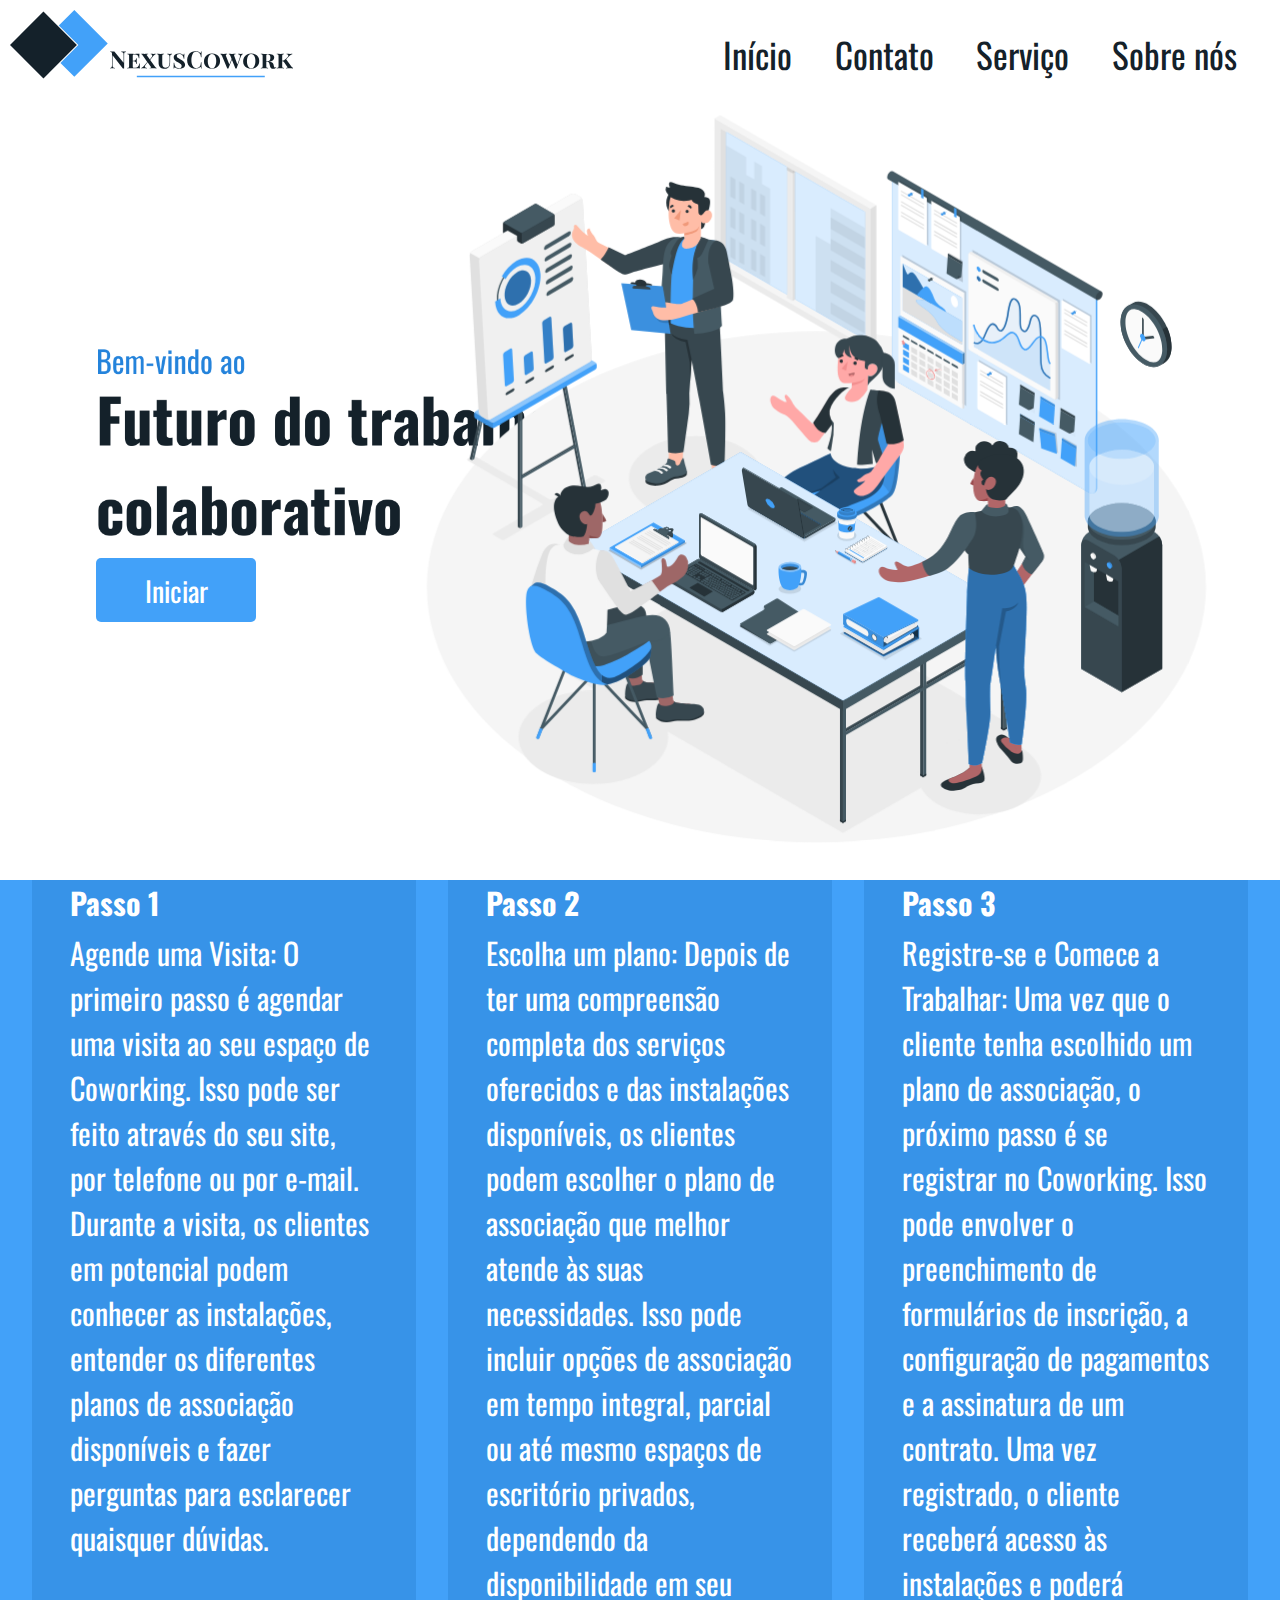
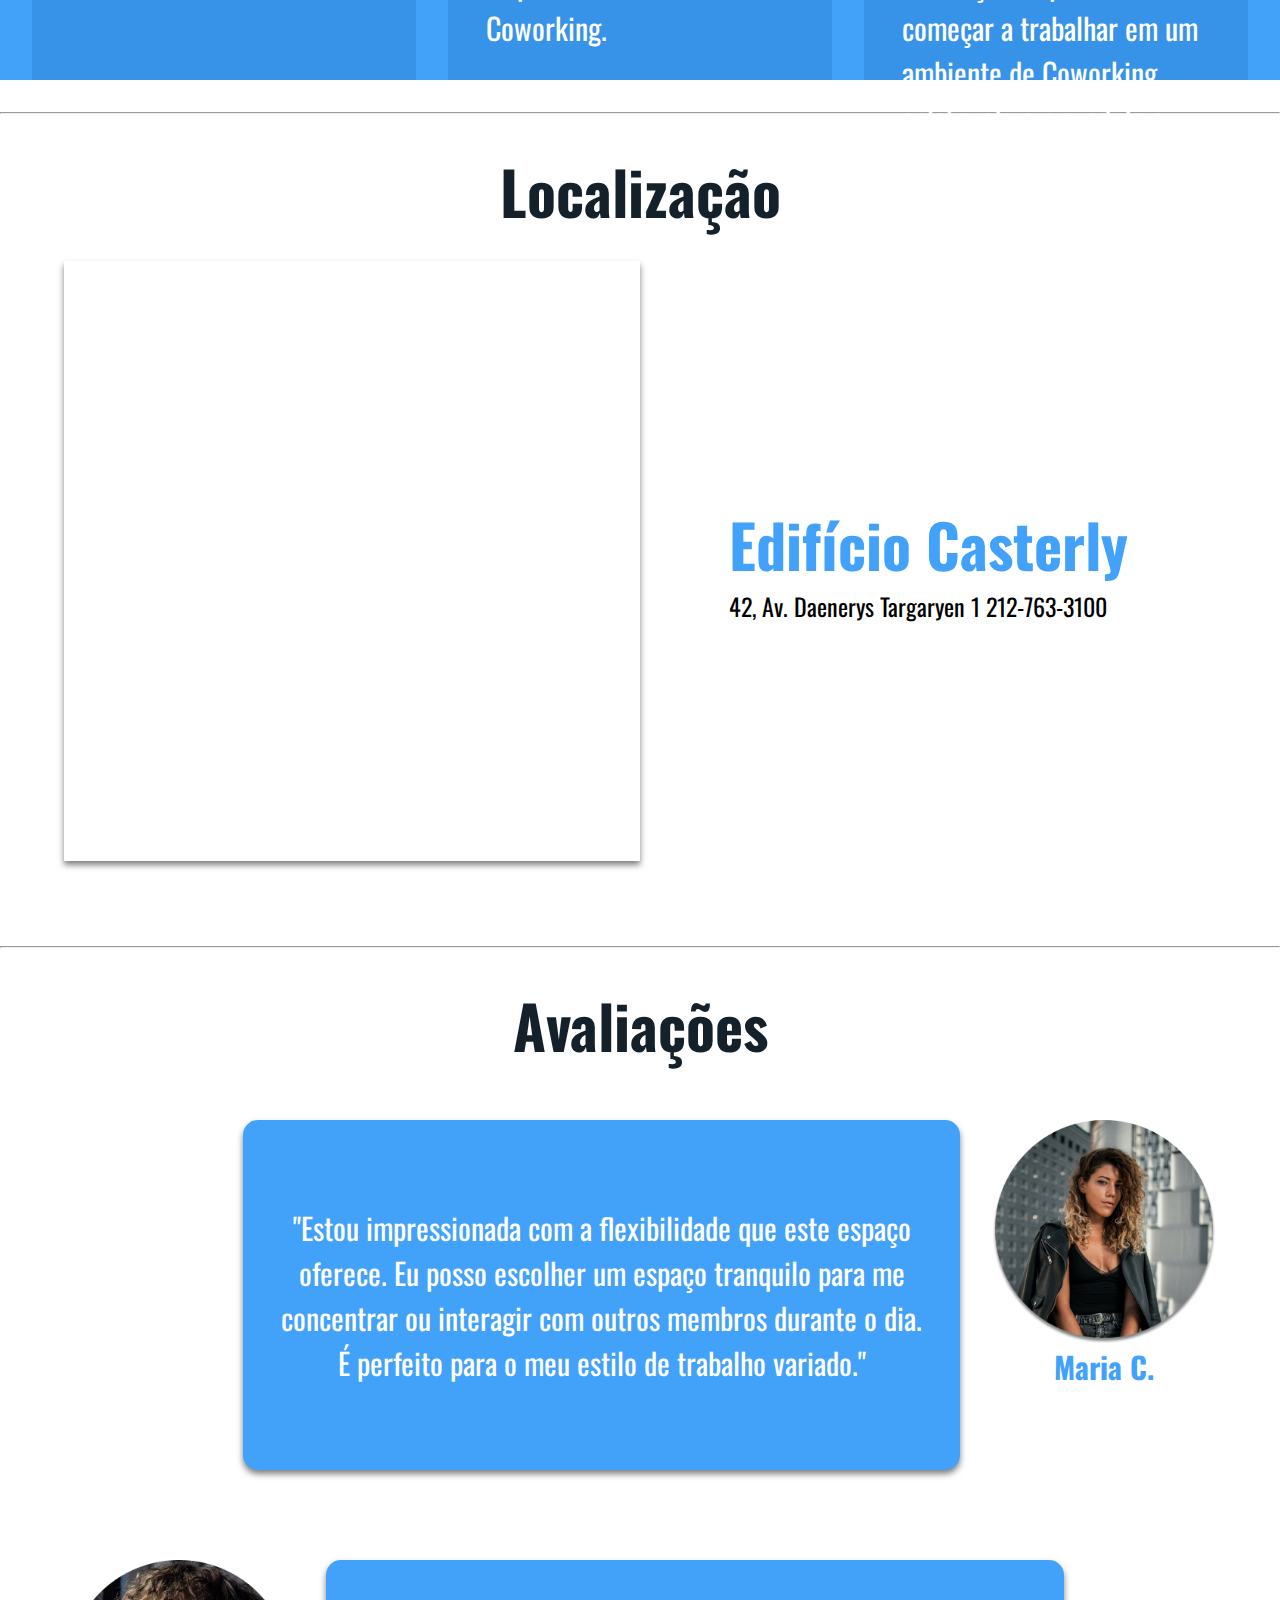
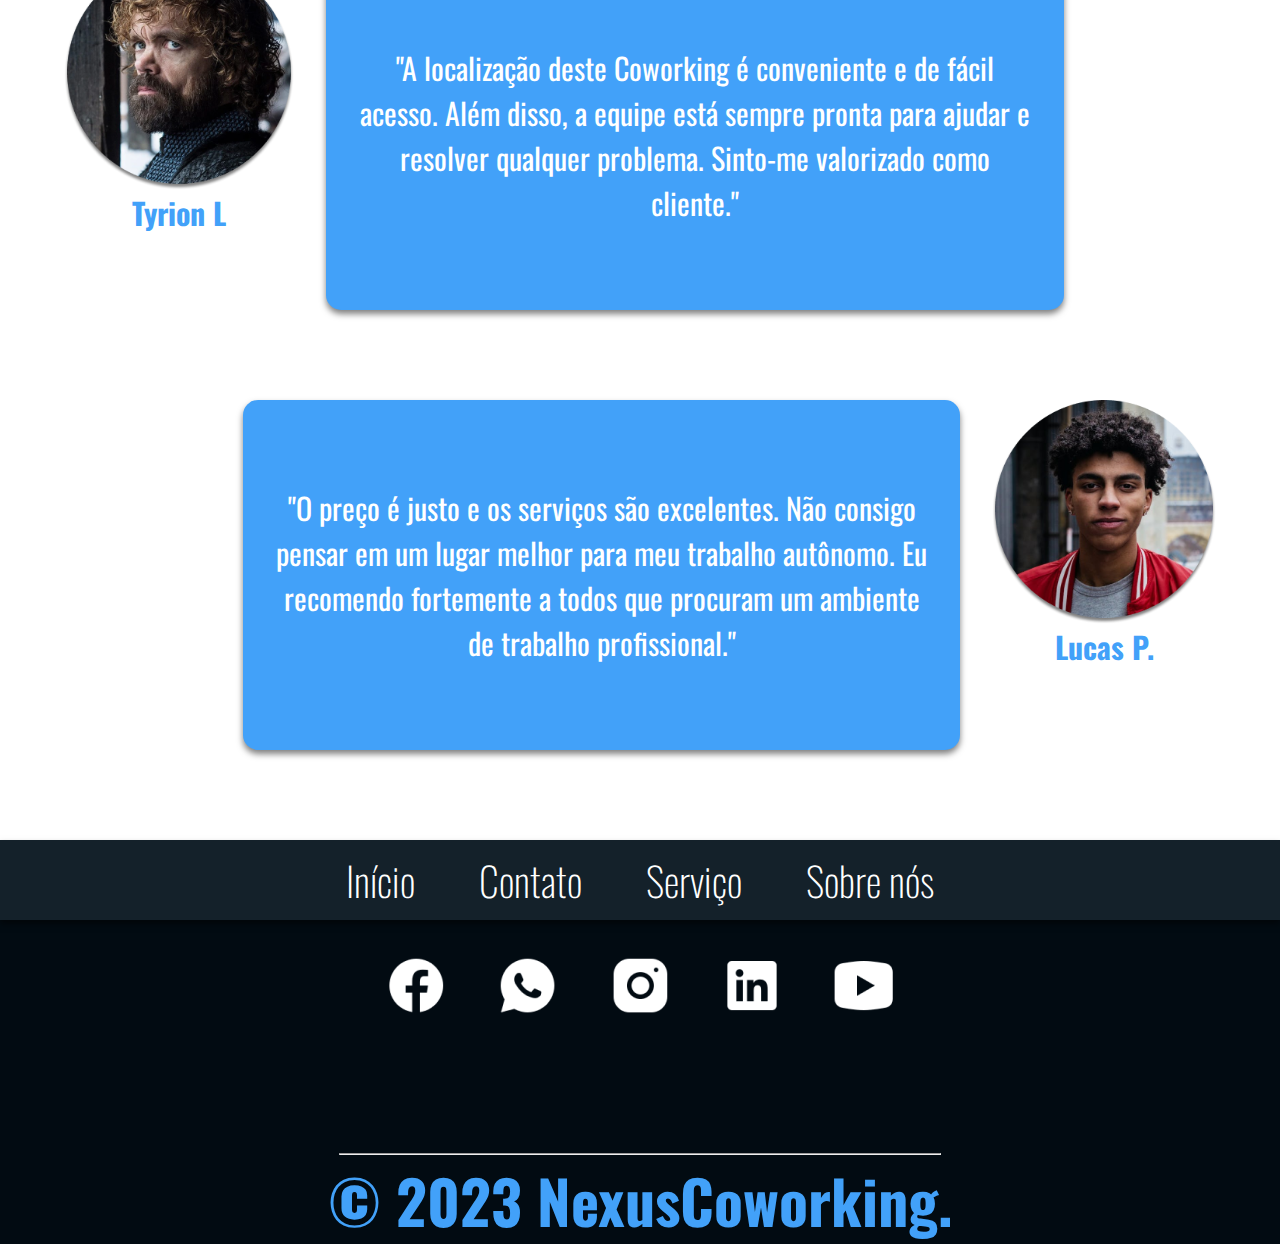
<file: index/index.html>
<!DOCTYPE html>
<html lang="en">
<head>
    <meta charset="UTF-8">
    <meta name="viewport" content="width=device-width, initial-scale=1.0">
    <title>NexusCoworking</title>
    <link rel="stylesheet" href="index.css">
    <link rel="shortcut icon" type="imagex/png" href="./images/LogoNexus.ico">
</head>
<body>
<main>
    <div id="inicio" class="menu" style="display: flex;">
        <div style="padding: 10px">
            <a href=""><img src="images/logo.svg" alt="logo"></a>
        </div>
        <div style="display: flex; margin-left: auto; width: 600px;justify-content: space-evenly">
            <a href="#inicio" class="menu_link">Início</a>
            <a href="#fot" class="menu_link">Contato</a>
            <a href="serviços.html" class="menu_link">Serviço</a>
            <a href="" class="menu_link">Sobre nós</a>
        </div>
    </div>
    <div class="presentation">
        <div class="welcome">
            <div>
                <img src="images/bem-vindo.png" alt="logo">
                <a href=""><button class="start_button">Iniciar</button></a>
            </div>
        </div>
        <div class="cowork">
            <div style="max-width: 700px; display: flex; justify-content: end">
                <object data="images/coworking.svg"></object>
            </div>
        </div>
    </div>
    <div class="steps">
        <div class="card" style="display: flex; align-content: center;justify-content: space-around">
            <div style="width: 80%;">
                <div style="width: 100%; height: 50px; font-size: 30px; font-weight: bold; color: white">
                    <p>
                        Passo 1
                    </p>
                </div>
                <div style="width: 100%; height: calc(100% - 50px);font-size: 30px; color: white">
                    <p>
                        <e>Agende uma Visita:</e>
                        O primeiro passo é agendar uma visita ao seu espaço de Coworking. Isso pode ser
                        feito através do seu site, por telefone ou por e-mail. Durante a visita, os clientes em
                        potencial
                        podem conhecer as instalações, entender os diferentes planos de associação disponíveis e fazer
                        perguntas para esclarecer quaisquer dúvidas.
                    </p>
                </div>
            </div>
        </div>

        <div class="card" style="display: flex; align-content: center;justify-content: space-around">
            <div style="width: 80%;">
                <div style="width: 100%; height: 50px; font-size: 30px; font-weight: bold; color: white">
                    <p>
                        Passo 2
                    </p>
                </div>
                <div style="width: 100%; height: calc(100% - 50px);font-size: 30px; color: white">
                    <p>
                        <e>Escolha um plano:</e>
                        Depois de ter uma compreensão completa dos serviços oferecidos e das instalações disponíveis, os
                        clientes podem escolher o plano de associação que melhor atende às suas necessidades. Isso pode
                        incluir opções de associação em tempo integral, parcial ou até mesmo espaços de escritório
                        privados, dependendo da disponibilidade em seu Coworking.
                    </p>
                </div>
            </div>
        </div>

        <div class="card" style="display: flex; align-content: center;justify-content: space-around">
            <div style="width: 80%;">
                <div style="width: 100%; height: 50px; font-size: 30px; font-weight: bold; color: white">
                    <p>
                        Passo 3
                    </p>
                </div>
                <div style="width: 100%; height: calc(100% - 50px);font-size: 30px; color: white">
                    <p>
                        <e>Registre-se e Comece a Trabalhar:</e>
                        Uma vez que o cliente tenha escolhido um plano de associação, o próximo passo é se registrar no
                        Coworking. Isso pode envolver o preenchimento de formulários de inscrição, a configuração de
                        pagamentos e a assinatura de um contrato. Uma vez registrado, o cliente receberá acesso às
                        instalações e poderá começar a trabalhar em um ambiente de Coworking colaborativo e produtivo.
                    </p>
                </div>
            </div>
        </div>
    </div>
    <hr style="margin-top: 2rem">
    <div class="title" style="display: flex; align-content: center; justify-content: space-around">
        <h1>Localização</h1>
    </div>
    <div class="location">

        <div class="map_area">
            <iframe src="https://www.google.com/maps/embed?pb=!1m18!1m12!1m3!1d58501.65172110814!2d-46.7199316513672!3d-23.5916615!2m3!1f0!2f0!3f0!3m2!1i1024!2i768!4f13.1!3m3!1m2!1s0x94ce5a27ab83ee3f%3A0x75d07778f1f9e9bb!2sTaverna%20Medieval!5e0!3m2!1spt-BR!2sbr!4v1693761221350!5m2!1spt-BR!2sbr"
                    width="800" height="600" style="border:0;" allowfullscreen="" loading="lazy"
                    referrerpolicy="no-referrer-when-downgrade"></iframe>
        </div>
        <div class="map_area">
            <div>
                <h2>Edifício Casterly</h2>
                <p style="font-size: 24px">42, Av. Daenerys Targaryen
                    1 212-763-3100</p>
            </div>
        </div>
    </div>
    <hr>
    <div class="title" style="display: flex; align-content: center; justify-content: space-around">
        <h1>Avaliações</h1>
    </div>
    <div class="feedback">
        <div class="comment" style="display: flex; margin-top: 40px">
            <div style="height: 100%; width: 80%; display: flex; justify-content: end; margin-right: 2rem">
                <div class="coment_text" style="width: 80%; height: calc(100% - 50px);font-size: 30px; color: white; ">
                    <p style="margin: 30px">
                        "Estou impressionada com a flexibilidade que este espaço oferece. Eu posso escolher um espaço
                        tranquilo para me concentrar ou interagir com outros membros durante o dia. É perfeito para o
                        meu estilo de trabalho variado."
                    </p>
                </div>
            </div>
            <div style="height: 100%; width: 20%">
                <div class="profile" style="display: flex; flex-direction: column; text-align: center;">
                    <img src="images/2.png">
                    <h3>Maria C.</h3>
                </div>
            </div>
        </div>

        <div class="comment" style="display: flex; margin-top: 40px">
            <div style="height: 100%; width: 20%">
                <div class="profile" style="display: flex; flex-direction: column; text-align: center;">
                    <img src="images/1.png">
                    <h3>Tyrion L</h3>
                </div>
            </div>
            <div style="height: 100%; width: 80%;">
                <div class="coment_text"
                     style="width: 80%; height: calc(100% - 50px);font-size: 30px; color: white; margin-left: 2rem">
                    <p style="margin: 30px">
                        "A localização deste Coworking é conveniente e de fácil acesso. Além disso, a equipe está sempre
                        pronta para ajudar e resolver qualquer problema. Sinto-me valorizado como cliente."
                    </p>
                </div>
            </div>
        </div>

        <div class="comment" style="display: flex; margin-top: 40px; margin-bottom: 40px">
            <div style="height: 100%; width: 80%;display: flex; justify-content: end; margin-right: 2rem">
                <div class="coment_text" style="width: 80%; height: calc(100% - 50px);font-size: 30px; color: white">
                    <p style="margin: 30px">
                        "O preço é justo e os serviços são excelentes. Não consigo pensar em um lugar melhor para meu
                        trabalho autônomo. Eu recomendo fortemente a todos que procuram um ambiente de trabalho
                        profissional."
                    </p>
                </div>
            </div>
            <div style="height: 100%; width: 20%">
                <div class="profile" style="display: flex; flex-direction: column; text-align: center;">
                    <img src="images/3.png">
                    <h3>Lucas P.</h3>
                </div>
            </div>
        </div>

    </div>
    <div id="fot" class="foot">
        <div class="footer-head">
            <div>
                <a href="#inicio" class="menu_link">Início</a>
                <a href="#fot" class="menu_link">Contato</a>
                <a href="serviços.html" class="menu_link">Serviço</a>
                <a href="" class="menu_link">Sobre nós</a>
            </div>
        </div>
        <div class="foot-content">
            <div style="margin-top: 2rem">
                <a class="cicular-link-icon" target="_blank" href="https://pt-br.facebook.com"><img src="images/contact/Facebook.png" alt="logo"></a>
                <a class="cicular-link-icon" target="_blank" href="https://www.whatsapp.com/?lang=pt_BR"><img src="images/contact/WhatsApp.png" alt="logo"></a>
                <a class="cicular-link-icon" target="_blank" href="https://www.instagram.com"><img src="images/contact/Instagram.png" alt="logo"></a>
                <a class="cicular-link-icon" target="_blank" href="https://www.linkedin.com"><img src="images/contact/LinkedIn.png" alt="logo"></a>
                <a class="cicular-link-icon" target="_blank" href="https://www.youtube.com/watch?v=z2WbZJgbS1k"><img src="images/contact/YouTube.png" alt="logo"></a>
            </div>
            <div style="margin-top: 8rem">
            <hr style="width: 600px">
            </div>
            <div>
                <h2>
                    © 2023 NexusCoworking.
                </h2>
            </div>
        </div>
    </div>
</main>
</body>
</html>
</file>
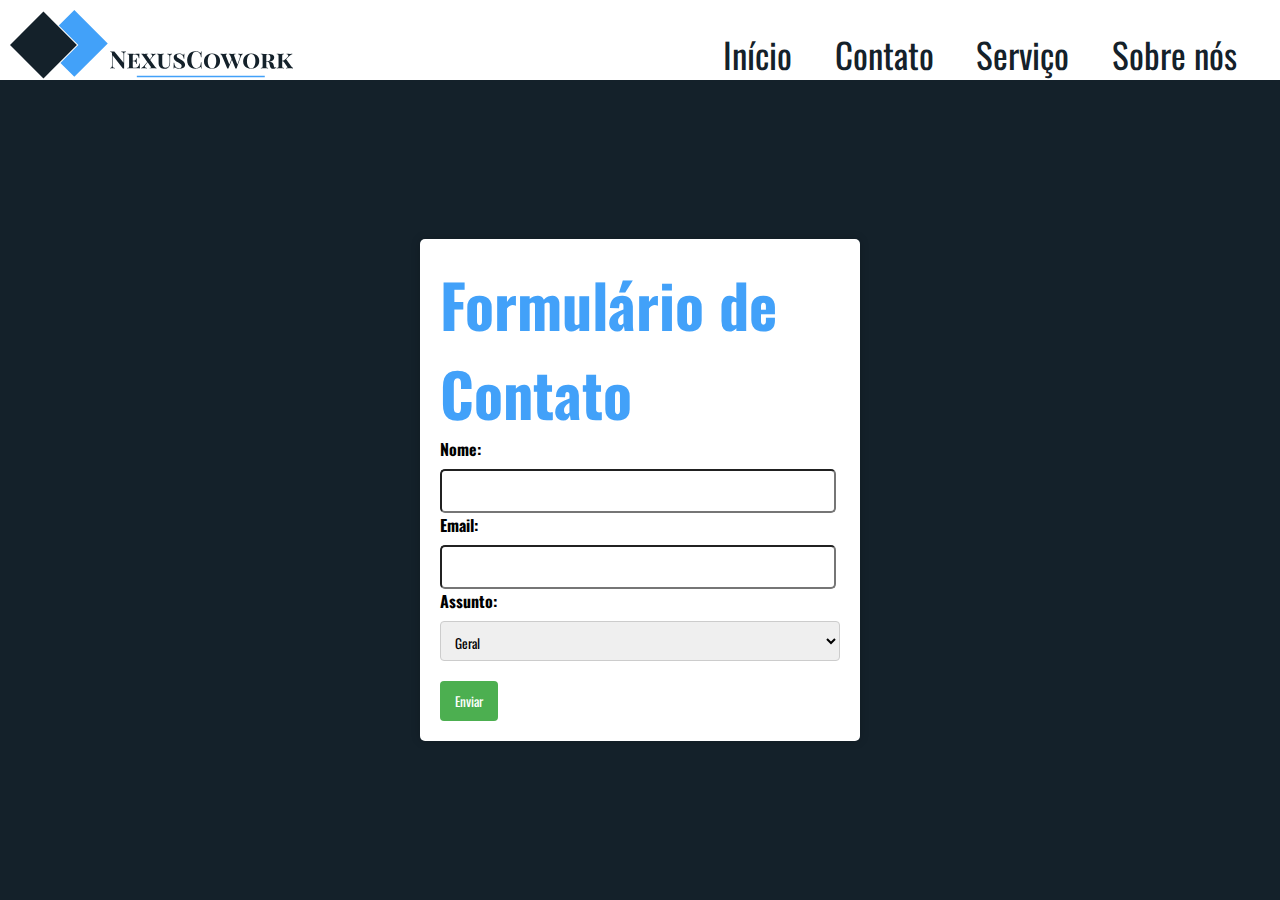
<file: index/serviços.html>
<!DOCTYPE html>
<html lang="en">
<head>
    <meta charset="UTF-8">
    <meta name="viewport" content="width=device-width, initial-scale=1.0">
    <title>NexusCoworking</title>
    <link rel="stylesheet" href="index.css">
    <link rel="shortcut icon" type="imagex/png" href="./images/LogoNexus.ico">
</head>
<body>
<main>
    <div id="inicio" class="menu" style="display: flex;">
        <div style="padding: 10px">
            <a href=""><img src="images/logo.svg" alt="logo"></a>
        </div>
        <div style="display: flex; margin-left: auto; width: 600px;justify-content: space-evenly">
            <a href="index.html#inicio" class="menu_link">Início</a>
            <a href="index.html#fot " class="menu_link">Contato</a>
            <a href="" class="menu_link">Serviço</a>
            <a href="" class="menu_link">Sobre nós</a>
        </div>
    </div>
    <div class="formulario">
        <div class="container">
            <h2>Formulário de Contato</h2>
            <form action="processar_formulario.php" method="post">
                <label for="nome">Nome:</label>
                <input class="custom-input" type="text" id="nome" name="nome" required>

                <label for="email">Email:</label>
                <input class="custom-input" type="email" id="email" name="email" required>

                <label for="assunto">Assunto:</label>
                <select id="assunto" name="assunto">
                    <option value="geral">Geral</option>
                    <option value="suporte">Suporte</option>
                    <option value="vendas">Vendas</option>
                    <option value="outro">Outro</option>
                </select>

                <input type="submit" value="Enviar">
            </form>
        </div>
    </div>

</main>
</body>
</html>
</file>
<file: index/index.css>
@import url('https://fonts.googleapis.com/css2?family=Oswald:wght@200;300;400;600&display=swap');

:root {
    --cor-white: #FFFF;
    --cor-dark-blue: #14212A;
    --cor-blue: #42A1F9;
    --cor-darker-blue: #020B12;
}

iframe{
    box-shadow: 0px 4px 6px rgba(0, 0, 0, 0.5);
}
html{
    scroll-behavior: smooth;
}
* {
    margin: 0;
    padding: 0;
    text-decoration: none !important;
    font-family: 'Oswald', sans-serif;
    cursor: default;
}

main {
    width: 100%;

}

h1 {
    color: var(--cor-dark-blue);
    font-size: 60px;
}

h2 {
    color: var(--cor-blue);
    font-size: 60px;
}

h3 {
    color: var(--cor-blue);
    font-size: 30px;
}
hr{
    background-color: var(--cor-darker-blue);
}

/*------------------------------------------------------------------------------------- Menu*/
.menu {
    width: 100%;
    height: 80px;
}

.menu_link {
    margin-top: auto;
    color: var(--cor-dark-blue);
    font-size: 35px;
    transition: all 0.3s;
    cursor: pointer;
}

.menu_link:hover {
    color: var(--cor-blue);
}

/*------------------------------------------------------------------------------------- Menu*/

/*------------------------------------------------------------------------------------- presentation*/
.presentation {
    width: 90%;
    height: 800px;
    display: flex;
    margin: auto;

}

.welcome{
    height: 100%;
    width: 40%;
    display: flex;
    align-items: center;
}
.welcome div img{
    width: 100%;
    margin-left: 2rem;
}
.cowork{
    width: 60%;
    height: 100%;
    display: flex;
    justify-content: end;
}
.start_button{
    width: 10rem;
    height: 4rem;
    background-color: var(--cor-blue);
    border-radius: 5px;
    border: none;
    font-size: 28px;
    color: var(--cor-white);
    margin-left: 2rem;
    cursor: pointer;
}
.start_button:hover{
    background: #6bb5ff;
}

/*------------------------------------------------------------------------------------- presentation*/

/*------------------------------------------------------------------------------------- steps*/
.steps {
    width: 100%;
    height: 800px;
    background-color: var(--cor-blue);
    display: flex;
    justify-content: space-evenly;
}

.card {
    width: 30%;
    height: 100%;
    min-width: 300px;
    background-color: #3793e8;
    transition: background-color 0.2s;
}

.card:hover {
    background-color: var(--cor-white);
}

.card div {
    color: var(--cor-white);
    transition: color 0.3s;
}

.card:hover div div p {
    color: var(--cor-dark-blue);
}

.card:hover div div p e {
    color: var(--cor-blue);
}

e {
    color: #FFFFFF;
}

/*------------------------------------------------------------------------------------- steps*/

/*------------------------------------------------------------------------------------- location*/
.location {
    margin-top: 2rem;
    width: 90%;
    height: 700px;
    display: flex;
    margin: auto;
}

.title {
    margin-top: 2rem;
    width: 100%;
    height: 100px;
}

.map_area {
    width: 50%;
    height: 90%;
    display: flex;
    align-items: center;
    justify-content: space-around;
}

/*------------------------------------------------------------------------------------- location*/

/*------------------------------------------------------------------------------------- feedback*/
.feedback {
    width: 90%;
    height: auto;
    margin: auto;
}

.comment {
    width: 100%;
    height: 400px;
}

.profile img {
    width: 100%;
}

.coment_text {
    background-color: var(--cor-blue);
    display: flex;
    border-radius: 15px;
    align-items: center;
    justify-content: space-around;
    text-align: center;
    box-shadow: 0px 4px 6px rgba(0, 0, 0, 0.5);
    transition: all 0.2s;
}
.coment_text:hover{
    background-color: #14212A;
    transform: scale(1.01);
}


/*------------------------------------------------------------------------------------- feedback*/

/*------------------------------------------------------------------------------------- footer*/
.foot {
    width: 100%;
    height: auto;
    background-color: var(--cor-darker-blue);
}
.footer-head{
    width: 100%;
    height: 80px;
    background: var(--cor-dark-blue);
    display: flex;
    align-items: center;
    justify-content: center;
    box-shadow: 0px 4px 6px rgba(0, 0, 0, 0.5);
}
.footer-head a{
    font-size: 40px;
    font-weight: lighter;
    color: var(--cor-white);
    margin-left: 30px;
    margin-right: 30px;
}
.foot-content{
    display: flex;
    align-items: center;
    justify-content: center;
    flex-direction: column;
}
.cicular-link-icon{
    margin-right: 20px;
    margin-left: 20px;
}
.cicular-link-icon:hover img{
    transform: scale(1.05);

}
/*------------------------------------------------------------------------------------- footer*/
/*------------------------------------------------------------------------------------- serviços*/
label {
    display: block;
    margin-bottom: 8px;
    font-weight: bold;
}
.container {
    max-width: 400px;
    margin: 0 auto;
    padding: 20px;
    background-color: #fff;
    border-radius: 5px;
    box-shadow: 0 0 10px rgba(0, 0, 0, 0.2);

}

.custom-input{
    width: 98%;
    /*background-color: #42A1F9;*/
    cursor: pointer;
    border-radius: 5px;
    height: 40px;
    font-size: 25px;
}

select {
    width: 100%;
    padding: 10px;
    margin-bottom: 20px;
    border: 1px solid #ccc;
    border-radius: 4px;
}

select {
    height: 40px;
}

input[type="submit"] {
    background-color: #4CAF50;
    color: white;
    padding: 10px 15px;
    border: none;
    border-radius: 4px;
    cursor: pointer;
}

input[type="submit"]:hover {
    background-color: #45a049;
}
.formulario{
    display: flex;
    align-items: center;
    height: calc(100vh - 80px);
    background-color: #14212A;
}
/*------------------------------------------------------------------------------------- serviços*/


::-webkit-scrollbar-track {
    background-color: var(--cor-darker-blue); /* Change the background color of the track */
}

/* Style the scrollbar thumb */
::-webkit-scrollbar-thumb {
    background-color: var(--cor-blue); /* Change the color of the thumb */
    border-radius: 10px; /* Add rounded corners to the thumb */
}

/* Hide the scrollbar when not hovering over the container */
::-webkit-scrollbar {
    width: 6px; /* Set the width of the scrollbar */
}

/* Style the scrollbar when hovering over the container */
:hover::-webkit-scrollbar-thumb {
    background-color: var(--cor-blue); /* Change the color of the thumb on hover */
}

/* Content for the scrollable container */
.content {
    padding: 20px;
}
</file>
